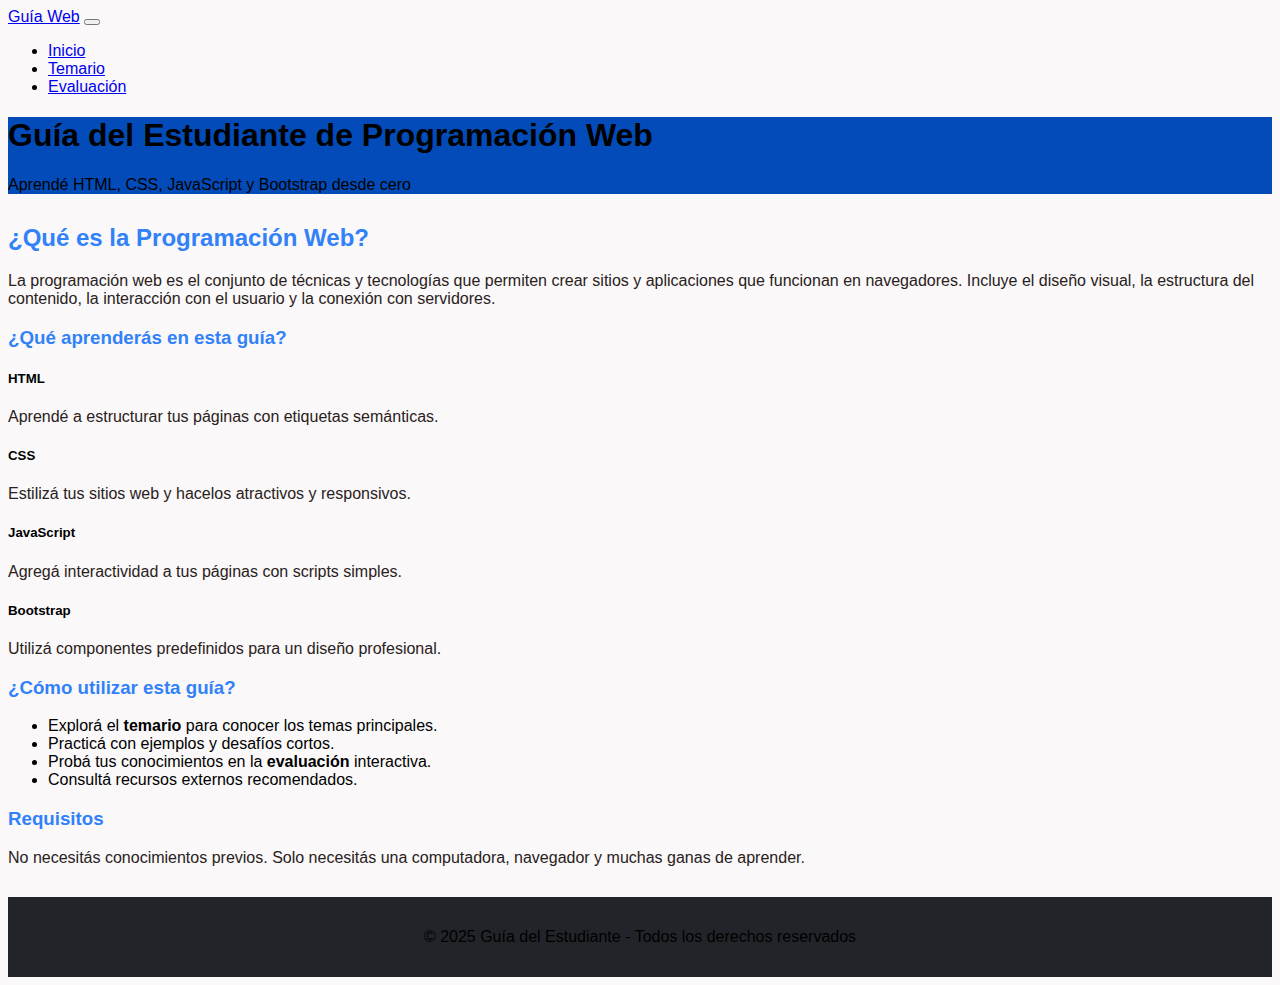
<file: index.html>
<!DOCTYPE html>
<html lang="es">

<head>
  <meta charset="UTF-8" />
  <meta name="viewport" content="width=device-width, initial-scale=1.0" />
  <title>Guía del Estudiante - Inicio</title>
  <link href="https://cdn.jsdelivr.net/npm/bootstrap@5.3.6/dist/css/bootstrap.min.css" rel="stylesheet"
    integrity="sha384-4Q6Gf2aSP4eDXB8Miphtr37CMZZQ5oXLH2yaXMJ2w8e2ZtHTl7GptT4jmndRuHDT" crossorigin="anonymous">
  <link href="assets/css/index.css" rel="stylesheet" />
</head>
<!-- Barra de navegación del apartado inicio -->
<body class="d-flex flex-column min-vh-100">
  <nav class="navbar navbar-expand-lg navbar-dark bg-dark">
    <div class="container">
      <a class="navbar-brand" href="#">Guía Web</a>
      <button class="navbar-toggler" type="button" data-bs-toggle="collapse" data-bs-target="#navbarNav">
        <span class="navbar-toggler-icon"></span>
      </button>
      <div class="collapse navbar-collapse" id="navbarNav">
        <ul class="navbar-nav ms-auto">
          <li class="nav-item"><a class="nav-link active" href="index.html">Inicio</a></li>
          <li class="nav-item"><a class="nav-link" href="temario.html">Temario</a></li>
          <li class="nav-item"><a class="nav-link" href="evaluacion.html">Evaluación</a></li>
        </ul>
      </div>
  </nav>
  </div>
<!-- Header del inicio -->
  <header class="text-white text-center py-5">
    <div class="container">
      <h1 class="display-5">Guía del Estudiante de Programación Web</h1>
      <p class="lead">Aprendé HTML, CSS, JavaScript y Bootstrap desde cero</p>
    </div>
  </header>
<!-- Main de inicio -->
  <main class="container my-5">
    <!-- Artículo principal de inicio -->
    <article class="bg-white shadow rounded p-4">
      <!-- Seccion 1 de inicio -->
      <section class="mb-5">
        <h2 class="text-center">¿Qué es la Programación Web?</h2>
        <p>La programación web es el conjunto de técnicas y tecnologías que permiten crear sitios y aplicaciones que
          funcionan en navegadores. Incluye el diseño visual, la estructura del contenido, la interacción con el usuario
          y la conexión con servidores.</p>
      </section>

      <!-- Seccion 2 de inicio -->
      <section class="mb-5">
        <h3 class="text-center">¿Qué aprenderás en esta guía?</h3>
        <div class="row text-center">
          <div class="col-md-3 mb-4">
            <div class="card h-100">
              <div class="card-body">
                <h5 class="card-title">HTML</h5>
                <p class="card-text">Aprendé a estructurar tus páginas con etiquetas semánticas.</p>
              </div>
            </div>
          </div>
          <div class="col-md-3 mb-4">
            <div class="card h-100">
              <div class="card-body">
                <h5 class="card-title">CSS</h5>
                <p class="card-text">Estilizá tus sitios web y hacelos atractivos y responsivos.</p>
              </div>
            </div>
          </div>
          <div class="col-md-3 mb-4">
            <div class="card h-100">
              <div class="card-body">
                <h5 class="card-title">JavaScript</h5>
                <p class="card-text">Agregá interactividad a tus páginas con scripts simples.</p>
              </div>
            </div>
          </div>
          <div class="col-md-3 mb-4">
            <div class="card h-100">
              <div class="card-body">
                <h5 class="card-title">Bootstrap</h5>
                <p class="card-text">Utilizá componentes predefinidos para un diseño profesional.</p>
              </div>
            </div>
          </div>
        </div>
      </section>

      <!-- Seccion 2 de inicio -->
  <section class="mb-5 text-center">
    <h3 class="text-center">¿Cómo utilizar esta guía?</h3>
    <ul class="list-group list-group-flush">
      <li class="list-group-item">Explorá el <strong>temario</strong> para conocer los temas principales.</li>
      <li class="list-group-item">Practicá con ejemplos y desafíos cortos.</li>
      <li class="list-group-item">Probá tus conocimientos en la <strong>evaluación</strong> interactiva.</li>
      <li class="list-group-item">Consultá recursos externos recomendados.</li>
    </ul>
  </section>

  <!-- Seccion 3 de inicio -->
  <section class="text-center">
    <h3>Requisitos</h3>
    <p>No necesitás conocimientos previos. Solo necesitás una computadora, navegador y muchas ganas de aprender.</p>
  </section>
  </article>
  </main>

  <!-- Footer inicio -->
    <footer class="bg-dark text-light text-center py-3">
      <p class="mb-0">&copy; 2025 Guía del Estudiante - Todos los derechos reservados</p>
    </footer>

    <script src="https://cdn.jsdelivr.net/npm/bootstrap@5.3.6/dist/js/bootstrap.bundle.min.js"></script>
</body>

</html>
</file>
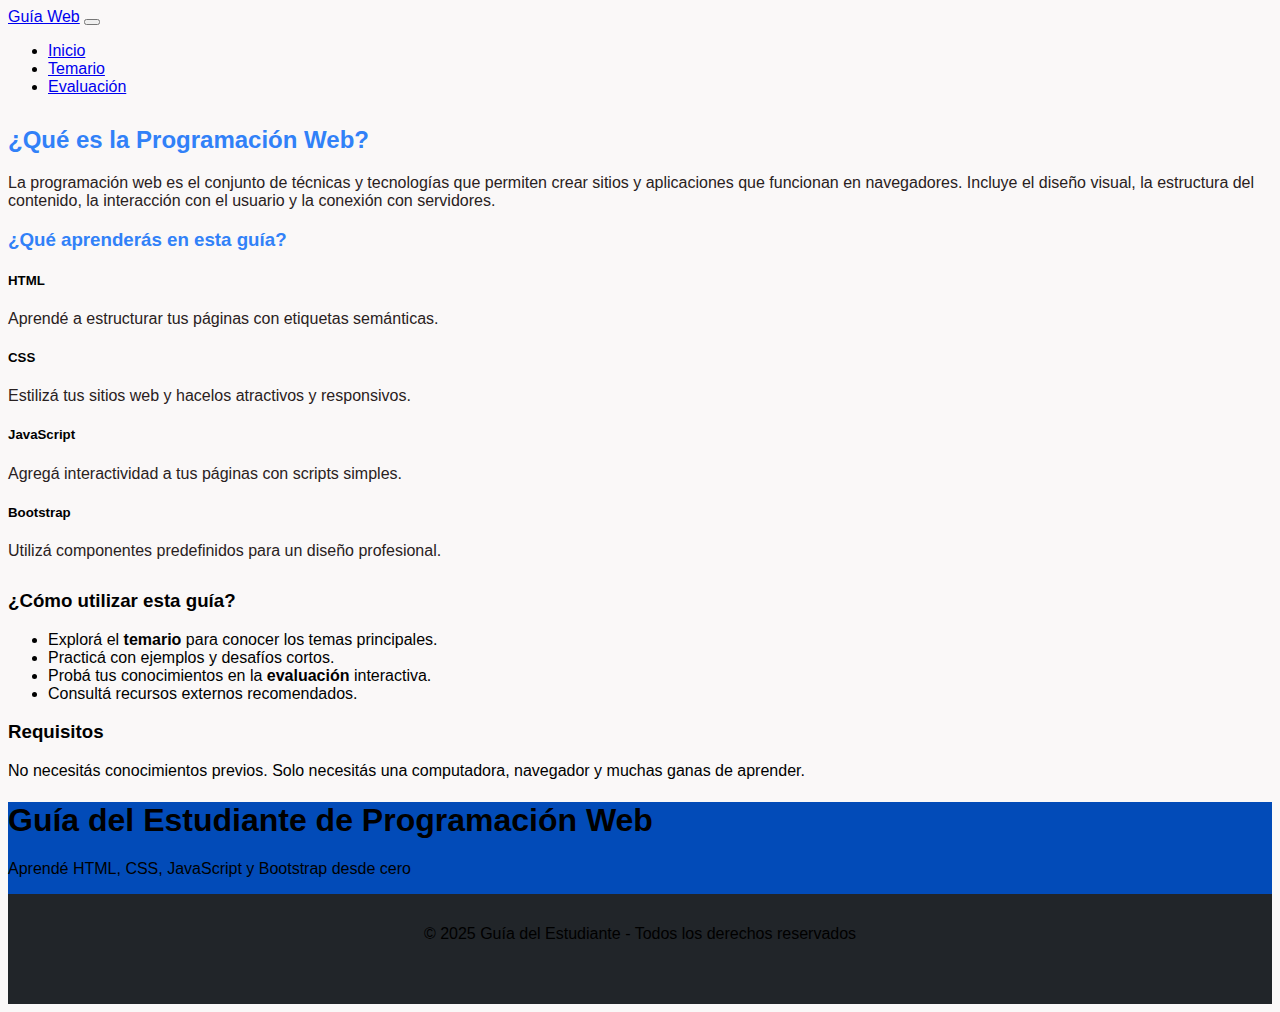
<file: primer-parcial-tlp1/index.html>
<!DOCTYPE html>
<html lang="es">
<head>
  <meta charset="UTF-8" />
  <meta name="viewport" content="width=device-width, initial-scale=1.0" />
  <title>Guía del Estudiante - Inicio</title>
  <link href="https://cdn.jsdelivr.net/npm/bootstrap@5.3.6/dist/css/bootstrap.min.css" rel="stylesheet" integrity="sha384-4Q6Gf2aSP4eDXB8Miphtr37CMZZQ5oXLH2yaXMJ2w8e2ZtHTl7GptT4jmndRuHDT" crossorigin="anonymous">
  <link href="assets/css/index.css" rel="stylesheet" />
</head>
<body class="d-flex flex-column min-vh-100">
  <nav class="navbar navbar-expand-lg navbar-dark bg-dark">
    <div class="container">
      <a class="navbar-brand" href="#">Guía Web</a>
      <button class="navbar-toggler" type="button" data-bs-toggle="collapse" data-bs-target="#navbarNav">
        <span class="navbar-toggler-icon"></span>
      </button>
      <div class="collapse navbar-collapse" id="navbarNav">
        <ul class="navbar-nav ms-auto">
        <li class="nav-item"><a class="nav-link active" href="index.html">Inicio</a></li>
        <li class="nav-item"><a class="nav-link" href="temario.html">Temario</a></li>
        <li class="nav-item"><a class="nav-link" href="evaluacion.html">Evaluación</a></li>
        </ul>
      </div>
    </nav>
    </div>

  <main class="container my-5">
    <article class="bg-white shadow rounded p-4">
      <section class="mb-5">
        <h2>¿Qué es la Programación Web?</h2>
        <p>La programación web es el conjunto de técnicas y tecnologías que permiten crear sitios y aplicaciones que funcionan en navegadores. Incluye el diseño visual, la estructura del contenido, la interacción con el usuario y la conexión con servidores.</p>
      </section>

      <section class="mb-5">
        <h3>¿Qué aprenderás en esta guía?</h3>
        <div class="row text-center">
          <div class="col-md-3 mb-4">
            <div class="card h-100">
              <div class="card-body">
                <h5 class="card-title">HTML</h5>
                <p class="card-text">Aprendé a estructurar tus páginas con etiquetas semánticas.</p>
              </div>
            </div>
          </div>
          <div class="col-md-3 mb-4">
            <div class="card h-100">
              <div class="card-body">
                <h5 class="card-title">CSS</h5>
                <p class="card-text">Estilizá tus sitios web y hacelos atractivos y responsivos.</p>
              </div>
            </div>
          </div>
          <div class="col-md-3 mb-4">
            <div class="card h-100">
              <div class="card-body">
                <h5 class="card-title">JavaScript</h5>
                <p class="card-text">Agregá interactividad a tus páginas con scripts simples.</p>
              </div>
            </div>
          </div>
          <div class="col-md-3 mb-4">
            <div class="card h-100">
              <div class="card-body">
                <h5 class="card-title">Bootstrap</h5>
                <p class="card-text">Utilizá componentes predefinidos para un diseño profesional.</p>
              </div>
            </div>
          </div>
        </div>
      </section>

      
    </article>
  <main>
  <section class="mb-5">
    <h3>¿Cómo utilizar esta guía?</h3>
    <ul class="list-group list-group-flush">
      <li class="list-group-item">Explorá el <strong>temario</strong> para conocer los temas principales.</li>
      <li class="list-group-item">Practicá con ejemplos y desafíos cortos.</li>
      <li class="list-group-item">Probá tus conocimientos en la <strong>evaluación</strong> interactiva.</li>
      <li class="list-group-item">Consultá recursos externos recomendados.</li>
    </ul>
  </section>

  <seccion>
    <h3>Requisitos</h3>
    <p>No necesitás conocimientos previos. Solo necesitás una computadora, navegador y muchas ganas de aprender.</p>
  </section>

  <header class="text-white text-center py-5">
    <div class="container">
      <h1 class="display-5">Guía del Estudiante de Programación Web</h1>
      <p class="lead">Aprendé HTML, CSS, JavaScript y Bootstrap desde cero</p>
    </div>
  </headr>

  <footer class="bg-light text-center py-3 mt-auto">
    <div class="container">
      <p class="mb-0">&copy; 2025 Guía del Estudiante - Todos los derechos reservados</p>
      <footer>
   </div>

  <script src="https://cdn.jsdelivr.net/npm/bootstrap@5.3.6/dist/js/bootstrap.bundle.min.js"></script>
</body>
</html>
</file>
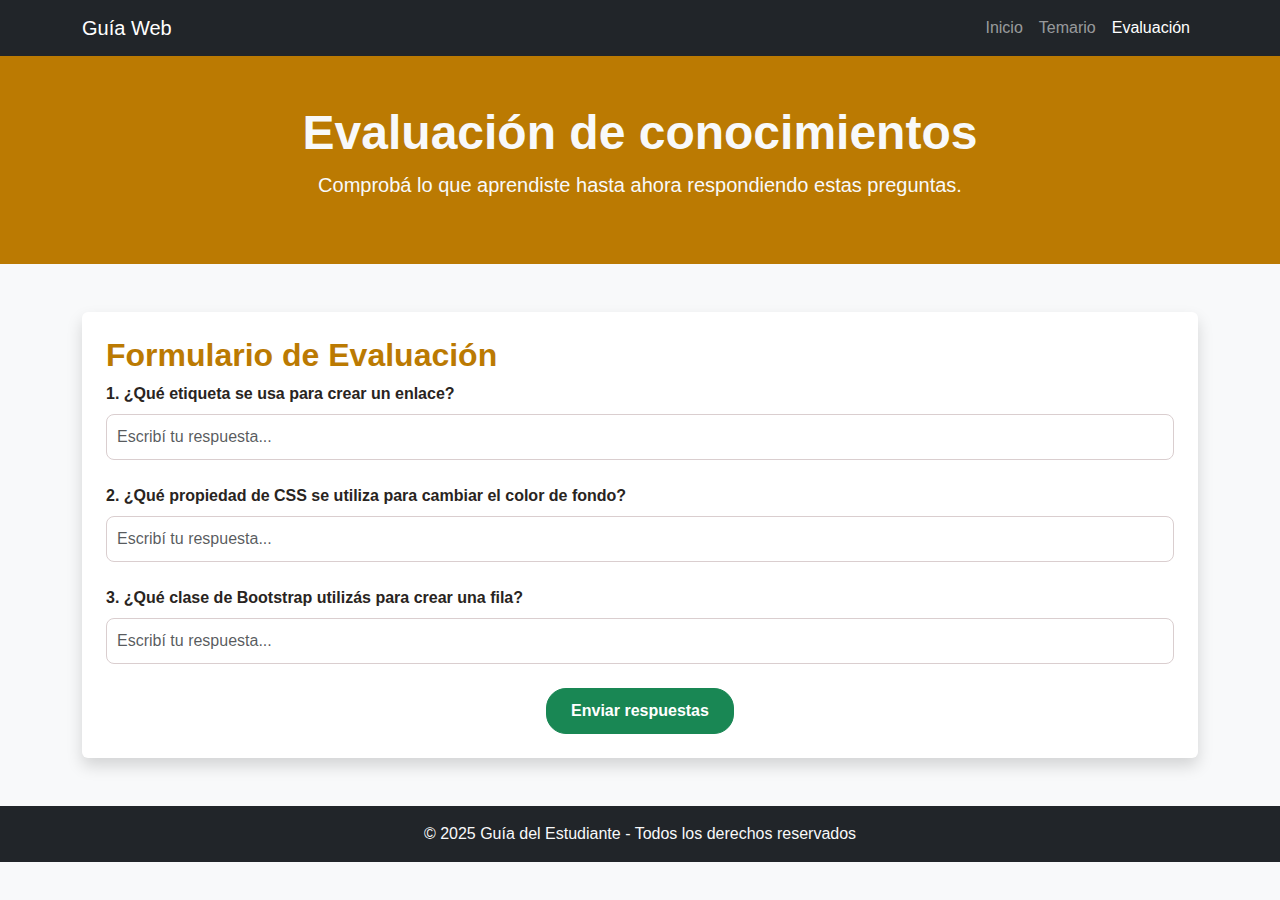
<file: evaluacion.html>
<!DOCTYPE html>
<html lang="es">

<head>
  <meta charset="UTF-8" />
  <meta name="viewport" content="width=device-width, initial-scale=1.0" />
  <title>Guía del Estudiante - Evaluación</title>
  <link href="https://cdn.jsdelivr.net/npm/bootstrap@5.3.6/dist/css/bootstrap.min.css" rel="stylesheet" />
  <link href="assets/css/evaluacion.css" rel="stylesheet" />
</head>

<body>
  <!-- Barra de navegacion del apartado inicio -->
  <nav class="navbar navbar-expand-lg navbar-dark bg-dark">
    <div class="container">
      <a class="navbar-brand" href="#">Guía Web</a>
      <button class="navbar-toggler" type="button" data-bs-toggle="collapse" data-bs-target="#navbarNav">
        <span class="navbar-toggler-icon"></span>
      </button>
      <div class="collapse navbar-collapse" id="navbarNav">
        <ul class="navbar-nav ms-auto">
          <li class="nav-item"><a class="nav-link" href="index.html">Inicio</a></li>
          <li class="nav-item"><a class="nav-link" href="temario.html">Temario</a></li>
          <li class="nav-item"><a class="nav-link active" href="evaluacion.html">Evaluación</a></li>
        </ul>
      </div>
    </div>
  </nav>

  <!-- Header del apartado evaluacion -->
  <header class="text-light text-center py-5">
    <div class="contenedor">
      <h1 class="display-5">Evaluación de conocimientos</h1>
      <p class="lead">Comprobá lo que aprendiste hasta ahora respondiendo estas preguntas.</p>
    </div>
  </header>

  <!-- Main del apartado evaluacion -->
  <main class="container my-5">
    <!-- Formulario de Evaluación -->
    <article class="bg-white shadow rounded p-4">
      <h2>Formulario de Evaluación</h2>
      <forms>
        <div class="mb-4">
          <label class="form-label fw-bold">1. ¿Qué etiqueta se usa para crear un enlace?</label>
          <input type="text" class="form-control" placeholder="Escribí tu respuesta...">
        </div>
        <div class="mb-4">
          <label class="form-label fw-bold">2. ¿Qué propiedad de CSS se utiliza para cambiar el color de fondo?</label>
          <input type="text" class="form-control" placeholder="Escribí tu respuesta...">
        </div>
        <div class="mb-4">
          <label class="form-label fw-bold">3. ¿Qué clase de Bootstrap utilizás para crear una fila?</label>
          <input type="text" class="form-control" placeholder="Escribí tu respuesta...">
        </div>
        <div class="text-center">
          <button type="submit" class="btn btn-success px-4">Enviar respuestas</button>
        </div>
      </forms>
    </article>
  </main>

  <!-- Footer del apartado de evaluacion -->
  <footer class="bg-dark text-light text-center py-3 mt-auto">
    <p class="mb-0">&copy; 2025 Guía del Estudiante - Todos los derechos reservados</p>
  </footer>

    <script src="https://cdn.jsdelivr.net/npm/bootstrap@5.3.6/dist/js/bootstrap.bundle.min.js"></script>
</body>


</html>
</file>
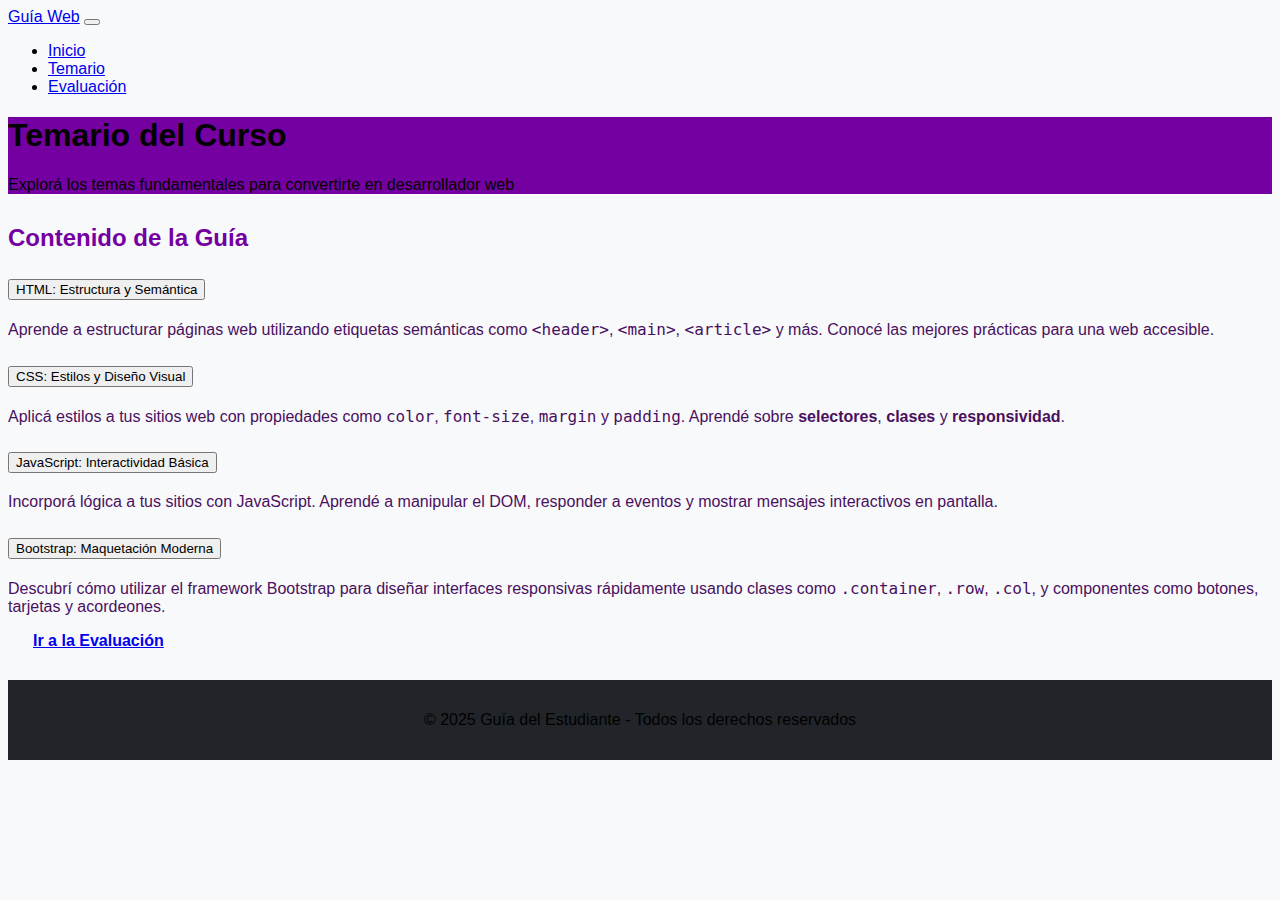
<file: temario.html>
<!DOCTYPE html>
<html lang="es">

<head>
  <meta charset="UTF-8" />
  <meta name="viewport" content="width=device-width, initial-scale=1.0" />
  <title>Guía del Estudiante - Temario</title>
  <link href="https://cdn.jsdelivr.net/npm/bootstrap@5.3.6/dist/css/bootstrap.min.css" rel="stylesheet"
    integrity="sha384-4Q6Gf2aSP4eDXB8Miphtr37CMZZQ5oXLH2yaXMJ2w8e2ZtHTl7GptT4jmndRuHDT" crossorigin="anonymous">
  <link href="assets/css/temario.css" rel="stylesheet" />
</head>

<body class="flex-column min-vh-50">

  <!-- Barra de navegación del apartado de temario -->
  <navbar class="navbar navbar-expand-lg navbar-dark bg-dark">
    <div class="container">
      <a class="navbar-brand" href="#">Guía Web</a>
      <button class="navbar-toggler" type="button" data-bs-toggle="collapse" data-bs-target="#navbarNav">
        <span class="navbar-toggler-icon"></span>
      </button>
      <div class="collapse navbar-collapse" id="navbarNav">
        <ul class="navbar-nav ms-auto">
          <li class="nav-item"><a class="nav-link" href="index.html">Inicio</a></li>
          <li class="nav-item"><a class="nav-link active" href="temario.html">Temario</a></li>
          <li class="nav-item"><a class="nav-link" href="evaluacion.html">Evaluación</a></li>
        </ul>
      </div>
    </div>
  </navbar>

  <!-- Header del apartado temario -->
  <header class="text-white text-center py-5">
    <div class="container">
      <h1 class="display-5">Temario del Curso</h1>
      <p class="lead">Explorá los temas fundamentales para convertirte en desarrollador web</p>
  </header>
  </div>

  <!-- Main de temario -->
  <main class="cotainer my-5">
    <!-- Articulo principal del apartado temario -->
    <article class="bg-white shadow rounded p-4">
      <section class="mb-5">
        <h2>Contenido de la Guía</h2>
        <div class="accordion" id="temarioAccordion">
          <div class="accordion-item">
            <h2 class="accordion-header" id="headingHTML">
              <button class="accordion-button" type="button" data-bs-toggle="collapse" data-bs-target="#collapseHTML">
                HTML: Estructura y Semántica
              </button>
            </h2>
            <!-- Contenido HTML -->
            <div id="collapseHTML" class="accordion-collapse collapse show">
              <p class="accordion-body">
                Aprende a estructurar páginas web utilizando etiquetas semánticas como <code>&lt;header&gt;</code>,
                <code>&lt;main&gt;</code>, <code>&lt;article&gt;</code> y más. Conocé las mejores prácticas para una web
                accesible.
              </p>
            </div>
          </div>
          <!-- Contenido CSS -->
          <div class="accordion-item">
            <h2 class="accordion-header" id="headingCSS">
              <button class="accordion-button collapsed" type="button" data-bs-toggle="collapse"
                data-bs-target="#collapseCSS">
                CSS: Estilos y Diseño Visual
              </button>
            </h2>
            <div id="collapseCSS" class="accordion-collapse collapse">
              <p class="accordion-body">
                Aplicá estilos a tus sitios web con propiedades como <code>color</code>, <code>font-size</code>,
                <code>margin</code> y <code>padding</code>. Aprendé sobre <strong>selectores</strong>,
                <strong>clases</strong> y <strong>responsividad</strong>.
              </p>
            </div>
          </div>
          <!-- Contenido de JavaScript -->
          <div class="accordion-item">
            <h2 class="accordion-header" id="headingJS">
              <button class="accordion-button collapsed" type="button" data-bs-toggle="collapse"
                data-bs-target="#collapseJS">
                JavaScript: Interactividad Básica
              </button>
            </h2>
            <div id="collapseJS" class="accordion-collapse collapse">
              <p class="accordion-body">
                Incorporá lógica a tus sitios con JavaScript. Aprendé a manipular el DOM, responder a eventos y mostrar
                mensajes interactivos en pantalla.
              </p>
            </div>
          </div>
          <!-- Contenido de Bootstrap -->
          <div class="accordion-item">
            <h2 class="accordion-header" id="headingBootstrap">
              <button class="accordion-button collapsed" type="button" data-bs-toggle="collapse"
                data-bs-target="#collapseBootstrap">
                Bootstrap: Maquetación Moderna
              </button>
            </h2>
            <div id="collapseBootstrap" class="accordion-collapse collapse">
              <p class="accordion-body">
                Descubrí cómo utilizar el framework Bootstrap para diseñar interfaces responsivas rápidamente usando
                clases como <code>.container</code>, <code>.row</code>, <code>.col</code>, y componentes como botones,
                tarjetas y acordeones.
              </p>
            </div>
          </div>
      </section>
      </div>

      <!-- Boton para ir al apartado evaluacion -->
      <section class="text-center">
        <a href="evaluacion.html" class="btn btn-success mt-4">Ir a la Evaluación</a>
    </article>
    </section>
  </main>

  <!-- Footer del apartado temario -->
  <footer class="bg-dark text-light text-center py-3">
    <p class="mb-0">&copy; 2025 Guía del Estudiante - Todos los derechos reservados</p>
  </footer>

  <script src="https://cdn.jsdelivr.net/npm/bootstrap@5.3.6/dist/js/bootstrap.bundle.min.js"></script>
</body>

</html>
</file>
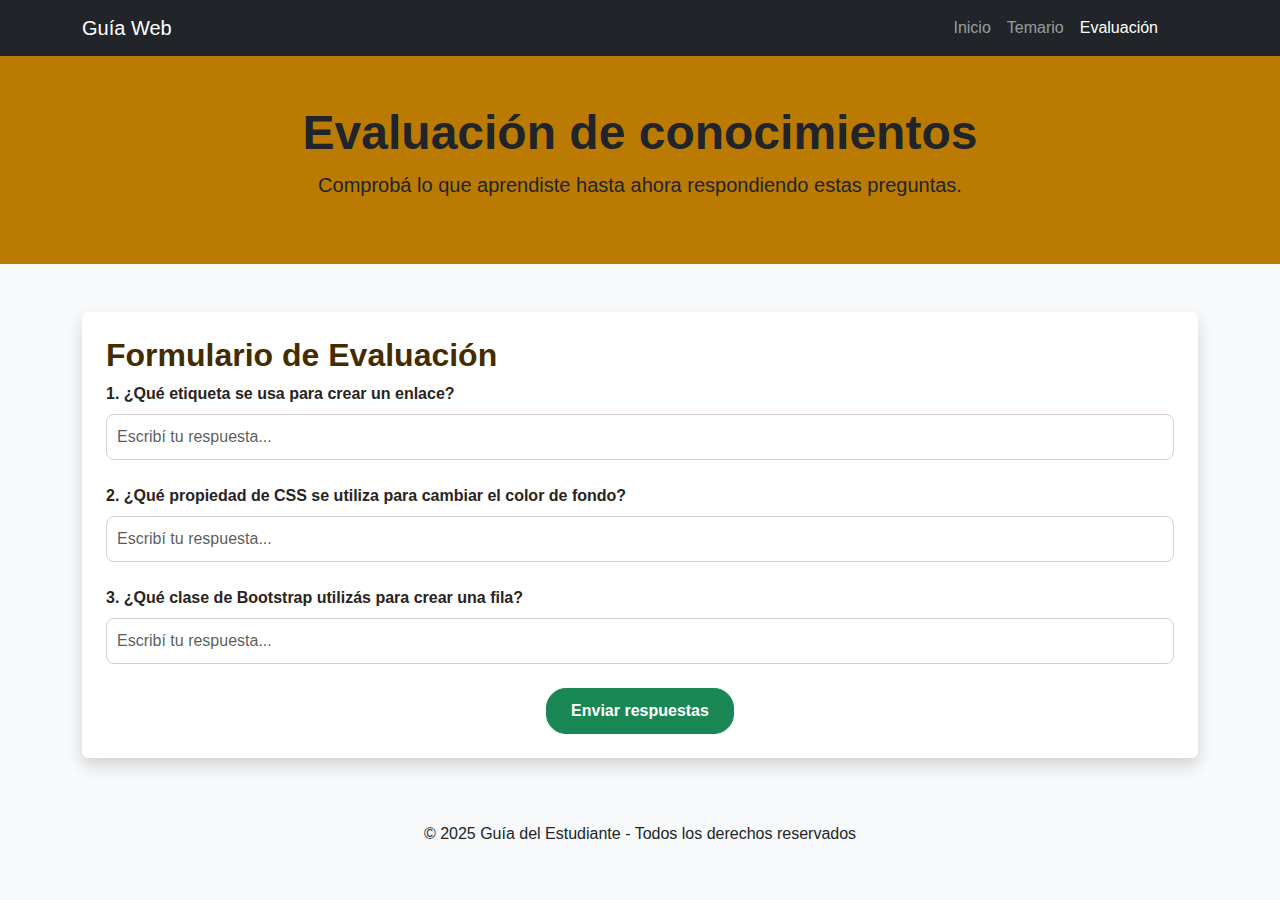
<file: primer-parcial-tlp1/evaluacion.html>
<!DOCTYPE html>
<html lang="es">
<head>
  <meta charset="UTF-8" />
  <meta name="viewport" content="width=device-width, initial-scale=1.0"/>
  <title>Guía del Estudiante - Evaluación</title>
  <link href="https://cdn.jsdelivr.net/npm/bootstrap@5.3.6/dist/css/bootstrap.min.css" rel="stylesheet" />
  <link href="assets/css/evaluacion.css" rel="stylesheet" />
</head>
<body>
  <nav class="navbar navbar-expand-lg navbar-dark bg-dark">
    <div class="container">
      <a class="navbar-brand" href="#">Guía Web</a>
      <button class="navbar-toggler" type="button" data-bs-toggle="collapse" data-bs-target="#navbarNav">
        <span class="navbar-toggler-icon"></span>
      </button>
      <div class="collapse navbar-collapse" id="navbarNav">
        <ul class="navbar-nav ms-auto">
          <li class="nav-item"><a class="nav-link" href="index.html">Inicio</a><li>
          <li class="nav-item"><a class="nav-link" href="temario.htmlx">Temario</a><li>
          <li class="nav-item"><a class="nav-link active" href="evaluación.html">Evaluación</a><li>
        <ul>
      </div>
    </div>
  </nav>

    <header class="text-dark text-center py-5">
    <div class="contenedor">
      <h1 class="display-5">Evaluación de conocimientos</h1>
      <p class="lead">Comprobá lo que aprendiste hasta ahora respondiendo estas preguntas.</p>
    </div>
  </header>

  
  <main class="container my-5">
    <article class="bg-white shadow rounded p-4">
      <h2>Formulario de Evaluación</h2>
      <forms>
        <div class="mb-4">
          <label class="form-label fw-bold">1. ¿Qué etiqueta se usa para crear un enlace?</label>
          <input type="text" class="form-control" placeholder="Escribí tu respuesta...">
        </div>
        <div class="mb-4">
          <label class="form-label fw-bold">2. ¿Qué propiedad de CSS se utiliza para cambiar el color de fondo?</label>
          <input type="text" class="form-control" placeholder="Escribí tu respuesta...">
        </div>
        <div class="mb-4">
          <label class="form-label fw-bold">3. ¿Qué clase de Bootstrap utilizás para crear una fila?</label>
          <input type="text" class="form-control" placeholder="Escribí tu respuesta...">
        </div>
        <div class="text-center">
          <button type="submit" class="btn btn-success px-4">Enviar respuestas</button>
        </div>
      </forms>
    </article>
  </main>

  <footer class="bg-light text-center py-3 mt-auto">
    <p class="mb-0">&copy; 2025 Guía del Estudiante - Todos los derechos reservados</p>
  </footer>

</body>
<script src="https://cdn.jsdelivr.net/npm/bootstrap@5.3.6/dist/js/bootstrap.bundle.min.js"></script>
</html>
</file>
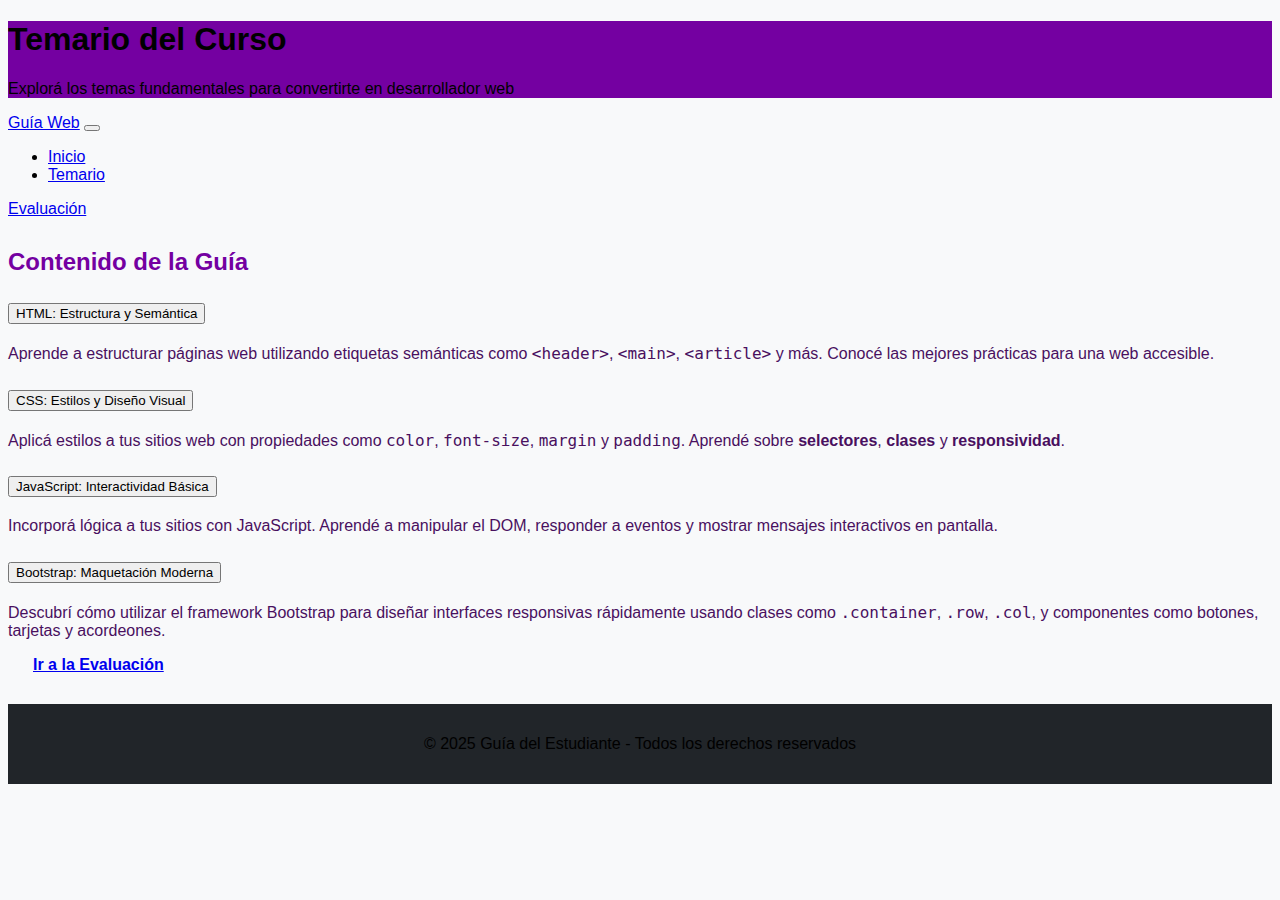
<file: primer-parcial-tlp1/temario.html>
<!DOCTYPE html>
<html lang="es">
<head>
  <meta charset="UTF-8" />
  <meta name="viewport" content="width=device-width, initial-scale=1.0"/>
  <title>Guía del Estudiante - Temario</title>
  <link href="https://cdn.jsdelivr.net/npm/bootstrap@5.3.6/dist/css/bootstrap.min.css" rel="stylesheet" integrity="sha384-4Q6Gf2aSP4eDXB8Miphtr37CMZZQ5oXLH2yaXMJ2w8e2ZtHTl7GptT4jmndRuHDT" crossorigin="anonymous">
  <link href="assets/css/temario.css" rel="stylesheet" />
</head>
<body class="flex-column min-vh-50">
  <header class="text-white text-center py-5">
    <div class="container">
      <h1 class="display-5">Temario del Curso</h1>
      <p class="lead">Explorá los temas fundamentales para convertirte en desarrollador web</p>
    </header>
  </div>

  <navbar class="navbar navbar-expand-lg navbar-dark bg-dark">
    <div class="container">
      <a class="navbar-brand" href="#">Guía Web</a>
      <button class="navbar-toggler" type="button" data-bs-toggle="collapse" data-bs-target="#navbarNav">
        <span class="navbar-toggler-icon"></span>
      </button>
      <div class="collapse navbar-collapse" id="navbarNav">
        <ul class="navbar-nav ms-auto">
          <li class="nav-item"><a class="nav-link" href="index.html">Inicio</a></li>
          <li class="nav-item"><a class="nav-link active" href="temario.tml">Temario</a></li>
        </ul>
        <li class="nav-item"><a class="nav-link" href="evaluacion .html">Evaluación</a></li>
      </div>
    </div>
  </navbar>

  <main class="cotainer my-5">
    <article class="bg-white shadow rounded p-4">
      <section class="mb-5">
        <h2>Contenido de la Guía</h2>
        <div class="accordion" id="temarioAccordion">
          <div class="accordion-item">
            <h2 class="accordion-header" id="headingHTML">
              <button class="accordion-button" type="button" data-bs-toggle="collapse" data-bs-target="#collapseHTML">
                HTML: Estructura y Semántica
              </button>
            </h2>
            <div id="collapseHTML" class="accordion-collapse collapse show">
              <p class="accordion-body">
                Aprende a estructurar páginas web utilizando etiquetas semánticas como <code>&lt;header&gt;</code>, <code>&lt;main&gt;</code>, <code>&lt;article&gt;</code> y más. Conocé las mejores prácticas para una web accesible.
              </p>
            </div>
          </div>
          <div class="accordion-item">
            <h2 class="accordion-header" id="headingCSS">
              <button class="accordion-button collapsed" type="button" data-bs-toggle="collapse" data-bs-target="#collapseCSS">
                CSS: Estilos y Diseño Visual
              </button>
            </h2>
            <div id="collapseCSS" class="accordion-collapse collapse">
              <p class="accordion-body">
                Aplicá estilos a tus sitios web con propiedades como <code>color</code>, <code>font-size</code>, <code>margin</code> y <code>padding</code>. Aprendé sobre <strong>selectores</strong>, <strong>clases</strong> y <strong>responsividad</strong>.
              </p>
            </div>
          </div>
          <div class="accordion-item">
            <h2 class="accordion-header" id="headingJS">
              <button class="accordion-button collapsed" type="button" data-bs-toggle="collapse" data-bs-target="#collapseJS">
                JavaScript: Interactividad Básica
              </button>
            </h2>
            <div id="collapseJS" class="accordion-collapse collapse">
              <p class="accordion-body">
                Incorporá lógica a tus sitios con JavaScript. Aprendé a manipular el DOM, responder a eventos y mostrar mensajes interactivos en pantalla.
              </p>
            </div>
          </div>
          <div class="accordion-item">
            <h2 class="accordion-header" id="headingBootstrap">
              <button class="accordion-button collapsed" type="button" data-bs-toggle="collapse" data-bs-target="#collapseBootstrap">
                Bootstrap: Maquetación Moderna
              </button>
            </h2>
            <div id="collapseBootstrap" class="accordion-collapse collapse">
              <p class="accordion-body">
                Descubrí cómo utilizar el framework Bootstrap para diseñar interfaces responsivas rápidamente usando clases como <code>.container</code>, <code>.row</code>, <code>.col</code>, y componentes como botones, tarjetas y acordeones.
              </p>
            </div>
          </div>
        </section>
      </div>

      <section class="text-center">
        <a href="evaluasion.html" class="btn btn-success mt-4">Ir a la Evaluación</a>
      </article>
    </section>
  </main>

  <footer class="bg-light text-center py-3">
    <p class="mb-0">&copy; 2025 Guía del Estudiante - Todos los derechos reservados</p>
  </futer>

  <script src="https://cdn.jsdelivr.net/npm/bootstrap@5.3.6/dist/js/bootstrap.bundle.min.js"></script>
</body>
</html>
</file>
<file: assets/css/index.css>
/* ==== Estilo general ==== */
body {
  font-family: "Segoe UI", sans-serif;
  background-color: #faf8f8;
}

/* ==== Navbar ==== */
.navbar-nav .nav-link:hover {
  color: #00245a;
}

/* ==== Header ==== */
header {
  background-color: #024bb8;
}

header h1 {
  font-weight: bold !important;
}

/* ==== Artículos ==== */
article {
  margin: 30px auto;
}

/* ==== Títulos y subtítulos ==== */
article h2,
article h3 {
  color: #3181f8;
  font-weight: bold;
}

/* ==== Párrafos ==== */
article p {
  color: #292121;
  font-size: 1rem;
}

/* ==== Footer ==== */
footer {
  background-color: #212529;
  text-align: center;
  padding: 15px 0;
  margin-top: auto;
}
</file>
<file: primer-parcial-tlp1/assets/css/index.css>
/* ==== Estilo general ==== */
body {
  font-family: "Segoe UI", sans-serif;
  background-color: #faf8f8;
}

/* ==== Navbar ==== */
.navbar-nav .nav-link:hover {
  color: #00245a;
}

/* ==== Header ==== */
header {
  background-color: #024bb8;
}

header h1 {
  font-weight: bold !important;
}

/* ==== Artículos ==== */
article {
  margin: 30px auto;
}

/* ==== Títulos y subtítulos ==== */
article h2,
article h3 {
  color: #3181f8;
  font-weight: bold;
}

/* ==== Párrafos ==== */
article p {
  color: #292121;
  font-size: 1rem;
}

/* ==== Footer ==== */
footer {
  background-color: #212529;
  text-align: center;
  padding: 15px 0;
  margin-top: auto;
}
</file>
<file: assets/css/evaluacion.css>
/* ==== Estilo general ==== */
body {
  font-family: "Segoe UI", sans-serif;
  background-color: #f8f9fa;
}

/* ==== Navbar ==== */
.navbar-nav .nav-link:hover {
  color: #ffc75f;
}

/* ==== Header ==== */
header {
  background-color: #bb7a02;
}

header h1 {
  font-weight: bold !important;
}

/* ==== Artículos ==== */
article {
  margin: 30px auto;
}

/* ==== Títulos y subtítulos ==== */
article h2,
article h3 {
  color: #bb7a02;
  font-weight: bold;
}

/* ==== Labels ==== */
article label {
  color: #292421;
  font-size: 1rem;
}

/* ==== Formularios ==== */
input.form-control {
  border-radius: 8px;
  padding: 10px;
  border: 1px solid #dacecf;
}

/* ==== Botones ==== */
.btn {
  border-radius: 20px;
  padding: 10px 25px;
  font-weight: bold;
}

/* ==== Footer ==== */
footer {
  background-color: #212529;
  text-align: center;
  padding: 15px 0;
  margin-top: auto;
}
</file>
<file: assets/css/temario.css>
/* ==== Estilo general ==== */
body {
  font-family: "Segoe UI", sans-serif;
  background-color: #f8f9fa;
}

/* ==== Navbar ==== */
.navbar-nav .nav-link:hover {
  color: #a600e7;
}

/* ==== Header ==== */
header {
  background-color: #7400a1;
}

header h1 {
  font-weight: bold !important;
}

/* ==== Artículos ==== */
article {
  margin: 30px auto;
}

/* ==== Títulos y subtítulos ==== */
article h2,
article h3 {
  color: #7400a1;
  font-weight: bold;
}

/* ==== Párrafos ==== */
article p {
  color: #49105f;
  font-size: 1rem;
}

/* ==== Botones ==== */
.btn {
  border-radius: 20px;
  padding: 10px 25px;
  font-weight: bold;
}

/* ==== Footer ==== */
footer {
  background-color: #212529;
  text-align: center;
  padding: 15px 0;
  margin-top: auto;
}
</file>
<file: primer-parcial-tlp1/assets/css/evaluacion.css>
/* ==== Estilo general ==== */
body {
  font-family: "Segoe UI", sans-serif;
  background-color: #f8f9fa;
}

/* ==== Navbar ==== */
.navbar-nav .nav-link:hover {
  color: #ffc75f;
}

/* ==== Header ==== */
header {
  background-color: #bb7a02;
}

header h1 {
  font-weight: bold !important;
}

/* ==== Artículos ==== */
article {
  margin: 30px auto;
}

/* ==== Títulos y subtítulos ==== */
article h2,
article h3 {
  color: #442c00;
  font-weight: bold;
}

/* ==== Labels ==== */
article label {
  color: #292421;
  font-size: 1rem;
}

/* ==== Formularios ==== */
input.form-control {
  border-radius: 8px;
  padding: 10px;
  border: 1px solid #dacecf;
}

/* ==== Botones ==== */
.btn {
  border-radius: 20px;
  padding: 10px 25px;
  font-weight: bold;
}

/* ==== Footer ==== */
footer {
  background-color: #212529;
  text-align: center;
  padding: 15px 0;
  margin-top: auto;
}
</file>
<file: primer-parcial-tlp1/assets/css/temario.css>
/* ==== Estilo general ==== */
body {
  font-family: "Segoe UI", sans-serif;
  background-color: #f8f9fa;
}

/* ==== Navbar ==== */
.navbar-nav .nav-link:hover {
  color: #a600e7;
}

/* ==== Header ==== */
header {
  background-color: #7400a1;
}

header h1 {
  font-weight: bold !important;
}

/* ==== Artículos ==== */
article {
  margin: 30px auto;
}

/* ==== Títulos y subtítulos ==== */
article h2,
article h3 {
  color: #7400a1;
  font-weight: bold;
}

/* ==== Párrafos ==== */
article p {
  color: #49105f;
  font-size: 1rem;
}

/* ==== Botones ==== */
.btn {
  border-radius: 20px;
  padding: 10px 25px;
  font-weight: bold;
}

/* ==== Footer ==== */
footer {
  background-color: #212529;
  text-align: center;
  padding: 15px 0;
  margin-top: auto;
}
</file>
